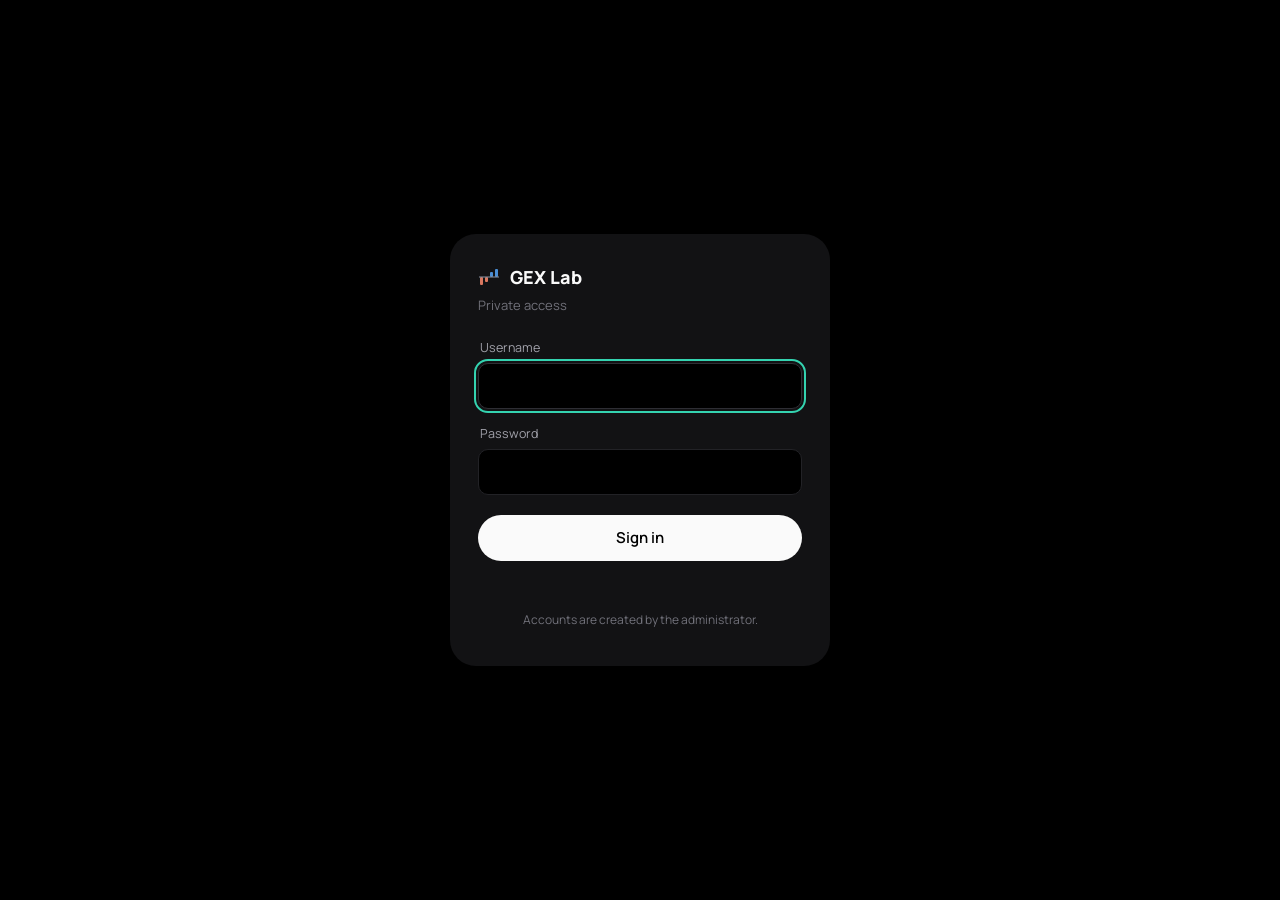
<file: web/login.html>
<!doctype html>
<html lang="en">
<head>
<meta charset="utf-8">
<meta name="viewport" content="width=device-width, initial-scale=1">
<meta name="robots" content="noindex, nofollow">
<meta name="theme-color" content="#000000">
<link rel="icon" href="/favicon.svg" type="image/svg+xml">
<link rel="icon" href="/favicon-32.png" sizes="32x32" type="image/png">
<link rel="apple-touch-icon" href="/apple-touch-icon.png">
<title>GEX Lab - Sign in</title>
<link rel="preconnect" href="https://fonts.googleapis.com">
<link rel="preconnect" href="https://fonts.gstatic.com" crossorigin>
<link href="https://fonts.googleapis.com/css2?family=Manrope:wght@400;500;600;700;800&display=swap" rel="stylesheet">
<style>
  :root { --ink: #000; --surface: #121214; --line: #222226; --line-strong: #2e2e34; --text: #fafafa; --muted: #a1a1aa; --faint: #71717a;
    --call: #ff5a5f; --focus: #34d3b0; --btn: #fafafa; --btn-hover: #e4e4e7; --btn-text: #000; --font: "Manrope"; color-scheme: dark; }
  :root[data-theme="light"] { --ink: #f2f3f8; --surface: #ffffff; --line: #e6e8f0; --line-strong: #d3d7e3; --text: #11142b; --muted: #4c5170;
    --faint: #8288a6; --call: #e5484d; --focus: #5145e5; --btn: #5145e5; --btn-hover: #4338ca; --btn-text: #ffffff; --font: "Manrope"; color-scheme: light; }
  * { box-sizing: border-box; }
  html, body { margin: 0; height: 100%; }
  body {
    background: var(--ink); color: var(--text); font: 15px/1.45 var(--font), -apple-system, "Segoe UI", Roboto, sans-serif;
    display: flex; align-items: center; justify-content: center; padding: 16px; -webkit-font-smoothing: antialiased;
  }
  .card { width: 100%; max-width: 380px; background: var(--surface); border: 0; border-radius: 26px; padding: 30px 28px 26px; }
  .brand { display: flex; align-items: center; gap: 10px; font-weight: 800; font-size: 18px; margin-bottom: 6px; }
  .sub { color: var(--faint); font-size: 13px; margin: 0 0 24px; }
  label { display: block; color: var(--muted); font-size: 12.5px; margin: 0 0 6px 2px; }
  input {
    width: 100%; background: var(--ink); border: 1px solid var(--line); border-radius: 10px; color: var(--text);
    font: inherit; padding: 11px 13px; margin-bottom: 16px; outline: none;
  }
  input:focus { border-color: var(--line-strong); }
  button {
    width: 100%; margin-top: 4px; border: 0; border-radius: 999px; padding: 12px 14px; font: inherit; font-weight: 500;
    background: var(--btn); color: var(--btn-text); font-weight: 600; cursor: pointer;
  }
  button:hover { background: var(--btn-hover); }
  button:disabled { opacity: .55; cursor: default; }
  :focus-visible { outline: 2px solid var(--focus); outline-offset: 2px; }
  .err { min-height: 20px; color: var(--call); font-size: 13px; margin: 12px 2px 0; }
  .foot { color: var(--faint); font-size: 12px; text-align: center; margin-top: 18px; }
</style>
<script>try{if(localStorage.getItem("gexlab.theme")==="light"){document.documentElement.dataset.theme="light";document.querySelector('meta[name="theme-color"]').content="#f2f3f8"}}catch(e){}</script>
</head>
<body>
<main class="card">
  <div class="brand">
    <svg width="22" height="22" viewBox="0 0 22 22" aria-hidden="true">
      <rect x="2" y="11" width="3" height="8" rx="1" fill="#d9775f"/><rect x="7" y="11" width="3" height="5" rx="1" fill="#d9775f"/>
      <rect x="12" y="6" width="3" height="5" rx="1" fill="#4b8fd6"/><rect x="17" y="3" width="3" height="8" rx="1" fill="#4b8fd6"/>
      <line x1="1" y1="11" x2="21" y2="11" stroke="#8a93a3" stroke-width="1"/>
    </svg>
    GEX Lab
  </div>
  <p class="sub">Private access</p>
  <form id="f" autocomplete="on">
    <label for="user">Username</label>
    <input id="user" name="username" autocomplete="username" autocapitalize="none" spellcheck="false" required>
    <label for="pw">Password</label>
    <input id="pw" name="password" type="password" autocomplete="current-password" required>
    <button id="go" type="submit">Sign in</button>
    <p class="err" id="err" role="alert"></p>
  </form>
  <p class="foot">Accounts are created by the administrator.</p>
</main>
<script>
  "use strict";
  const f = document.getElementById("f"), err = document.getElementById("err"), go = document.getElementById("go");
  f.addEventListener("submit", async (e) => {
    e.preventDefault();
    err.textContent = ""; go.disabled = true; go.textContent = "Signing in…";
    try {
      const r = await fetch("/api/login", { method: "POST", headers: { "Content-Type": "application/json" },
        body: JSON.stringify({ user: document.getElementById("user").value, password: document.getElementById("pw").value }) });
      const d = await r.json().catch(() => ({}));
      if (!r.ok) throw new Error(d.error || "Could not sign in");
      location.replace("/");
    } catch (x) {
      err.textContent = x.message === "Failed to fetch" ? "The server is not responding." : x.message;
      go.disabled = false; go.textContent = "Sign in";
      document.getElementById("pw").select();
    }
  });
  document.getElementById("user").focus();
</script>
</body>
</html>
</file>
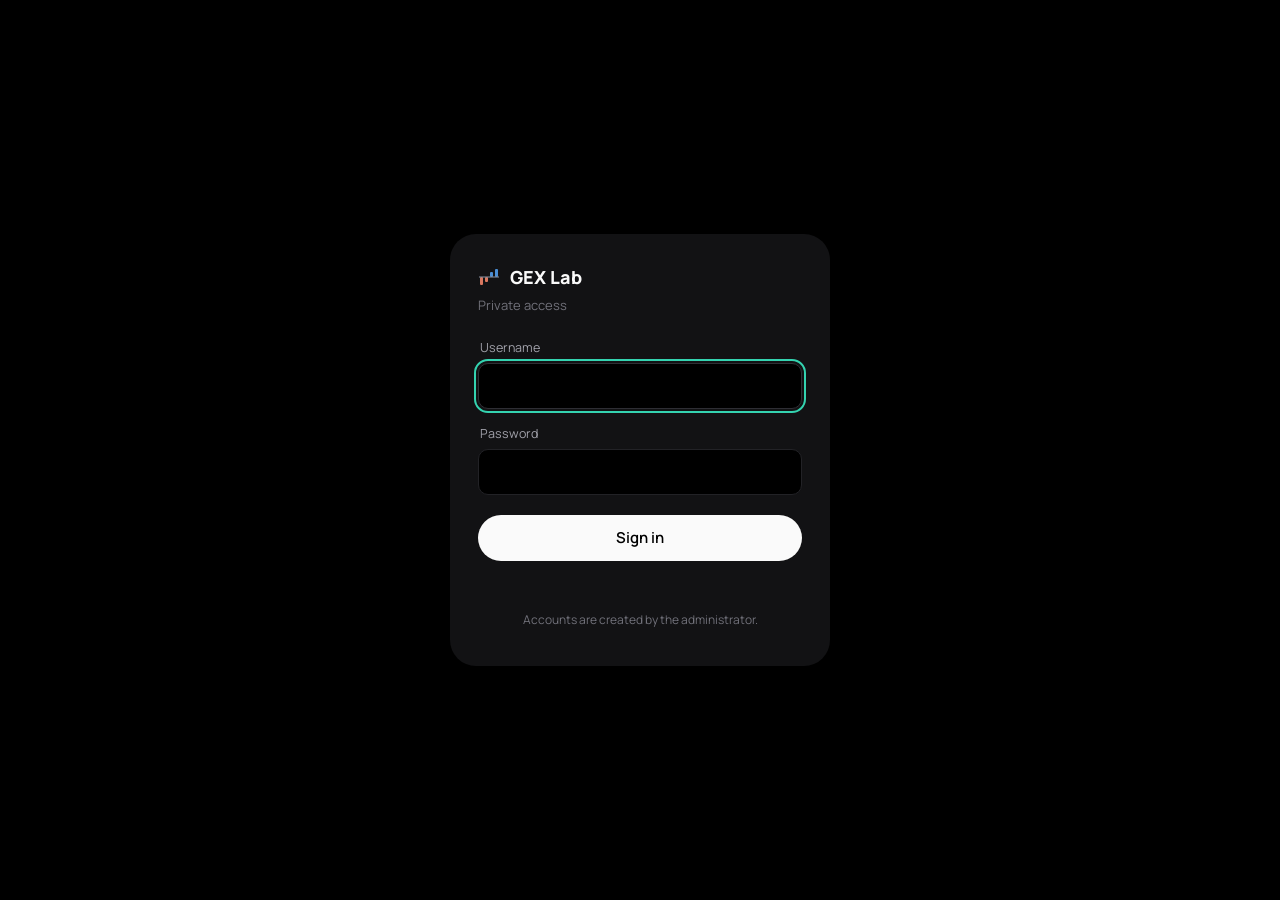
<file: nube/pages/login.html>
<!doctype html>
<html lang="en">
<head>
<meta charset="utf-8">
<meta name="viewport" content="width=device-width, initial-scale=1">
<meta name="robots" content="noindex, nofollow">
<meta name="theme-color" content="#000000">
<link rel="icon" href="/favicon.svg" type="image/svg+xml">
<link rel="icon" href="/favicon-32.png" sizes="32x32" type="image/png">
<link rel="apple-touch-icon" href="/apple-touch-icon.png">
<title>GEX Lab - Sign in</title>
<link rel="preconnect" href="https://fonts.googleapis.com">
<link rel="preconnect" href="https://fonts.gstatic.com" crossorigin>
<link href="https://fonts.googleapis.com/css2?family=Manrope:wght@400;500;600;700;800&display=swap" rel="stylesheet">
<style>
  :root { --ink: #000; --surface: #121214; --line: #222226; --line-strong: #2e2e34; --text: #fafafa; --muted: #a1a1aa; --faint: #71717a;
    --call: #ff5a5f; --focus: #34d3b0; --btn: #fafafa; --btn-hover: #e4e4e7; --btn-text: #000; --font: "Manrope"; color-scheme: dark; }
  :root[data-theme="light"] { --ink: #f2f3f8; --surface: #ffffff; --line: #e6e8f0; --line-strong: #d3d7e3; --text: #11142b; --muted: #4c5170;
    --faint: #8288a6; --call: #e5484d; --focus: #5145e5; --btn: #5145e5; --btn-hover: #4338ca; --btn-text: #ffffff; --font: "Manrope"; color-scheme: light; }
  * { box-sizing: border-box; }
  html, body { margin: 0; height: 100%; }
  body {
    background: var(--ink); color: var(--text); font: 15px/1.45 var(--font), -apple-system, "Segoe UI", Roboto, sans-serif;
    display: flex; align-items: center; justify-content: center; padding: 16px; -webkit-font-smoothing: antialiased;
  }
  .card { width: 100%; max-width: 380px; background: var(--surface); border: 0; border-radius: 26px; padding: 30px 28px 26px; }
  .brand { display: flex; align-items: center; gap: 10px; font-weight: 800; font-size: 18px; margin-bottom: 6px; }
  .sub { color: var(--faint); font-size: 13px; margin: 0 0 24px; }
  label { display: block; color: var(--muted); font-size: 12.5px; margin: 0 0 6px 2px; }
  input {
    width: 100%; background: var(--ink); border: 1px solid var(--line); border-radius: 10px; color: var(--text);
    font: inherit; padding: 11px 13px; margin-bottom: 16px; outline: none;
  }
  input:focus { border-color: var(--line-strong); }
  button {
    width: 100%; margin-top: 4px; border: 0; border-radius: 999px; padding: 12px 14px; font: inherit; font-weight: 500;
    background: var(--btn); color: var(--btn-text); font-weight: 600; cursor: pointer;
  }
  button:hover { background: var(--btn-hover); }
  button:disabled { opacity: .55; cursor: default; }
  :focus-visible { outline: 2px solid var(--focus); outline-offset: 2px; }
  .err { min-height: 20px; color: var(--call); font-size: 13px; margin: 12px 2px 0; }
  .foot { color: var(--faint); font-size: 12px; text-align: center; margin-top: 18px; }
  .hint { color: var(--faint); font-size: 12px; margin: -8px 2px 16px; }
</style>
<script>try{if(localStorage.getItem("gexlab.theme")==="light"){document.documentElement.dataset.theme="light";document.querySelector('meta[name="theme-color"]').content="#f2f3f8"}}catch(e){}</script>
</head>
<body>
<main class="card">
  <div class="brand">
    <svg width="22" height="22" viewBox="0 0 22 22" aria-hidden="true">
      <rect x="2" y="11" width="3" height="8" rx="1" fill="#d9775f"/><rect x="7" y="11" width="3" height="5" rx="1" fill="#d9775f"/>
      <rect x="12" y="6" width="3" height="5" rx="1" fill="#4b8fd6"/><rect x="17" y="3" width="3" height="8" rx="1" fill="#4b8fd6"/>
      <line x1="1" y1="11" x2="21" y2="11" stroke="#8a93a3" stroke-width="1"/>
    </svg>
    GEX Lab
  </div>
  <p class="sub">Private access</p>
  <form id="f" autocomplete="on">
    <label for="user">Username</label>
    <input id="user" name="username" autocomplete="username" autocapitalize="none" spellcheck="false" required>
    <label for="pw">Password</label>
    <input id="pw" name="password" type="password" autocomplete="current-password" required>
    <button id="go" type="submit">Sign in</button>
    <p class="err" id="err" role="alert"></p>
  </form>
  <p class="foot">Accounts are created by the administrator.</p>
</main>
<script>
  "use strict";
  async function derive(pw, salHex, iter) {
    const sal = new Uint8Array(salHex.match(/../g).map((h) => parseInt(h, 16)));
    const key = await crypto.subtle.importKey("raw", new TextEncoder().encode(pw), "PBKDF2", false, ["deriveBits"]);
    const bits = await crypto.subtle.deriveBits({ name: "PBKDF2", hash: "SHA-256", salt: sal, iterations: iter }, key, 256);
    return [...new Uint8Array(bits)].map((b) => b.toString(16).padStart(2, "0")).join("");
  }
  const randSal = () => [...crypto.getRandomValues(new Uint8Array(16))].map((b) => b.toString(16).padStart(2, "0")).join("");
  const f = document.getElementById("f"), err = document.getElementById("err"), go = document.getElementById("go");
  f.addEventListener("submit", async (e) => {
    e.preventDefault();
    err.textContent = ""; go.disabled = true; go.textContent = "Signing in…";
    try {
      const usuario = document.getElementById("user").value.trim().toLowerCase();
      const s = await fetch("/api/sal?usuario=" + encodeURIComponent(usuario)).then((r) => r.json());
      const clave = await derive(document.getElementById("pw").value, s.sal, s.iter);
      const r = await fetch("/api/login", { method: "POST", headers: { "Content-Type": "application/json" }, body: JSON.stringify({ usuario, clave }) });
      const d = await r.json().catch(() => ({}));
      if (!r.ok) throw new Error(d.error || "Could not sign in");
      location.replace("/");
    } catch (x) {
      err.textContent = x.message === "Failed to fetch" ? "The server is not responding." : x.message;
      go.disabled = false; go.textContent = "Sign in";
      document.getElementById("pw").select();
    }
  });
  if (new URLSearchParams(location.search).get("motivo") === "otro")
    err.textContent = "Your account was signed in on another device. Only one can be open at a time.";
  document.getElementById("user").focus();
</script>
</body>
</html>
</file>
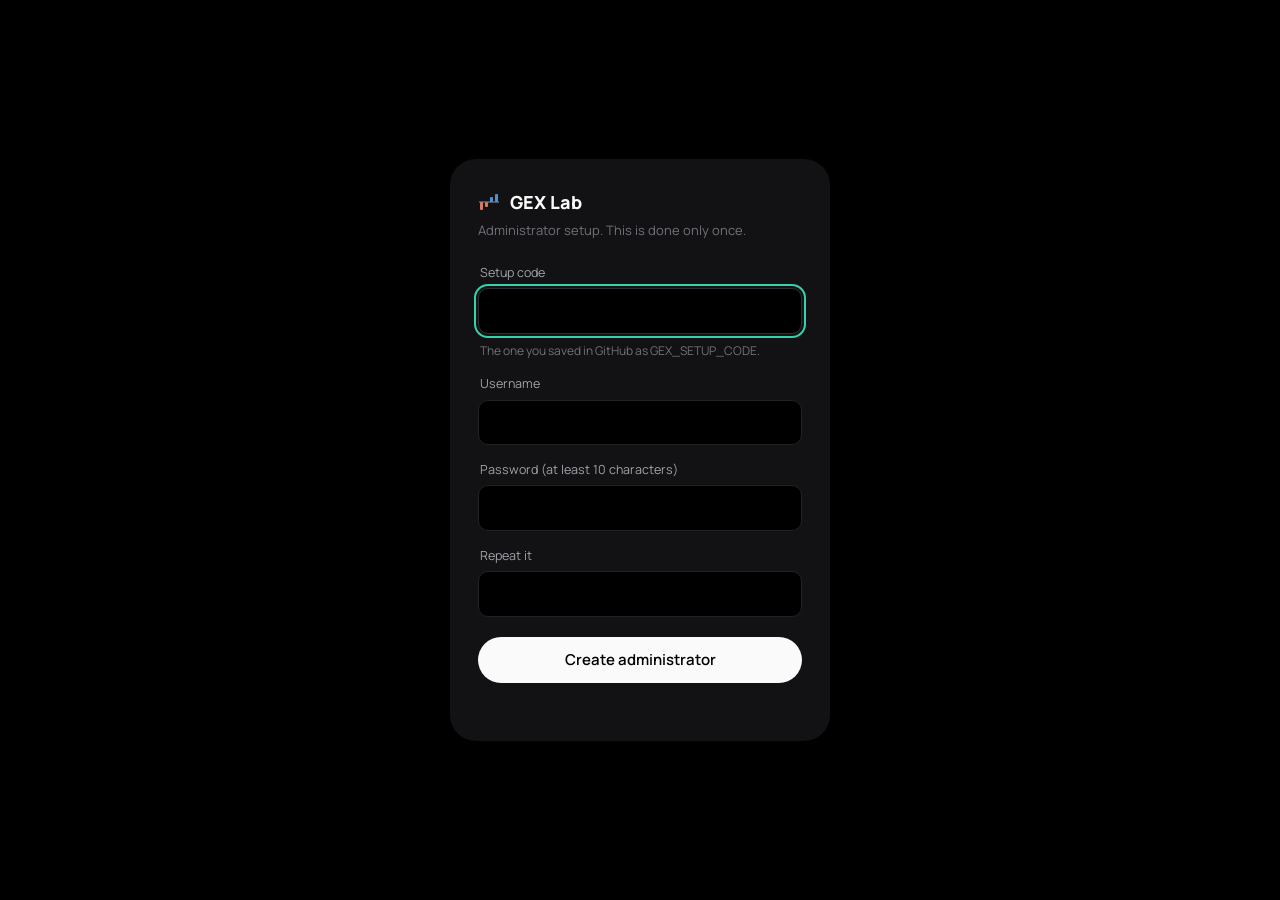
<file: nube/pages/setup.html>
<!doctype html>
<html lang="en">
<head>
<meta charset="utf-8">
<meta name="viewport" content="width=device-width, initial-scale=1">
<meta name="robots" content="noindex, nofollow">
<meta name="theme-color" content="#000000">
<link rel="icon" href="/favicon.svg" type="image/svg+xml">
<link rel="icon" href="/favicon-32.png" sizes="32x32" type="image/png">
<link rel="apple-touch-icon" href="/apple-touch-icon.png">
<title>GEX Lab - Admin setup</title>
<link rel="preconnect" href="https://fonts.googleapis.com">
<link rel="preconnect" href="https://fonts.gstatic.com" crossorigin>
<link href="https://fonts.googleapis.com/css2?family=Manrope:wght@400;500;600;700;800&display=swap" rel="stylesheet">
<style>
  :root { --ink: #000; --surface: #121214; --line: #222226; --line-strong: #2e2e34; --text: #fafafa; --muted: #a1a1aa; --faint: #71717a;
    --call: #ff5a5f; --focus: #34d3b0; --btn: #fafafa; --btn-hover: #e4e4e7; --btn-text: #000; --font: "Manrope"; color-scheme: dark; }
  :root[data-theme="light"] { --ink: #f2f3f8; --surface: #ffffff; --line: #e6e8f0; --line-strong: #d3d7e3; --text: #11142b; --muted: #4c5170;
    --faint: #8288a6; --call: #e5484d; --focus: #5145e5; --btn: #5145e5; --btn-hover: #4338ca; --btn-text: #ffffff; --font: "Manrope"; color-scheme: light; }
  * { box-sizing: border-box; }
  html, body { margin: 0; height: 100%; }
  body {
    background: var(--ink); color: var(--text); font: 15px/1.45 var(--font), -apple-system, "Segoe UI", Roboto, sans-serif;
    display: flex; align-items: center; justify-content: center; padding: 16px; -webkit-font-smoothing: antialiased;
  }
  .card { width: 100%; max-width: 380px; background: var(--surface); border: 0; border-radius: 26px; padding: 30px 28px 26px; }
  .brand { display: flex; align-items: center; gap: 10px; font-weight: 800; font-size: 18px; margin-bottom: 6px; }
  .sub { color: var(--faint); font-size: 13px; margin: 0 0 24px; }
  label { display: block; color: var(--muted); font-size: 12.5px; margin: 0 0 6px 2px; }
  input {
    width: 100%; background: var(--ink); border: 1px solid var(--line); border-radius: 10px; color: var(--text);
    font: inherit; padding: 11px 13px; margin-bottom: 16px; outline: none;
  }
  input:focus { border-color: var(--line-strong); }
  button {
    width: 100%; margin-top: 4px; border: 0; border-radius: 999px; padding: 12px 14px; font: inherit; font-weight: 500;
    background: var(--btn); color: var(--btn-text); font-weight: 600; cursor: pointer;
  }
  button:hover { background: var(--btn-hover); }
  button:disabled { opacity: .55; cursor: default; }
  :focus-visible { outline: 2px solid var(--focus); outline-offset: 2px; }
  .err { min-height: 20px; color: var(--call); font-size: 13px; margin: 12px 2px 0; }
  .foot { color: var(--faint); font-size: 12px; text-align: center; margin-top: 18px; }
  .hint { color: var(--faint); font-size: 12px; margin: -8px 2px 16px; }
</style>
<script>try{if(localStorage.getItem("gexlab.theme")==="light"){document.documentElement.dataset.theme="light";document.querySelector('meta[name="theme-color"]').content="#f2f3f8"}}catch(e){}</script>
</head>
<body>
<main class="card">
  <div class="brand">
    <svg width="22" height="22" viewBox="0 0 22 22" aria-hidden="true">
      <rect x="2" y="11" width="3" height="8" rx="1" fill="#d9775f"/><rect x="7" y="11" width="3" height="5" rx="1" fill="#d9775f"/>
      <rect x="12" y="6" width="3" height="5" rx="1" fill="#4b8fd6"/><rect x="17" y="3" width="3" height="8" rx="1" fill="#4b8fd6"/>
      <line x1="1" y1="11" x2="21" y2="11" stroke="#8a93a3" stroke-width="1"/>
    </svg>
    GEX Lab
  </div>
  <p class="sub">Administrator setup. This is done only once.</p>
  <form id="f" autocomplete="off">
    <label for="code">Setup code</label>
    <input id="code" type="password" autocomplete="off" required>
    <p class="hint">The one you saved in GitHub as GEX_SETUP_CODE.</p>
    <label for="user">Username</label>
    <input id="user" autocomplete="username" autocapitalize="none" spellcheck="false" required>
    <label for="pw">Password (at least 10 characters)</label>
    <input id="pw" type="password" autocomplete="new-password" minlength="10" required>
    <label for="pw2">Repeat it</label>
    <input id="pw2" type="password" autocomplete="new-password" minlength="10" required>
    <button id="go" type="submit">Create administrator</button>
    <p class="err" id="err" role="alert"></p>
  </form>
</main>
<script>
  "use strict";
  async function derive(pw, salHex, iter) {
    const sal = new Uint8Array(salHex.match(/../g).map((h) => parseInt(h, 16)));
    const key = await crypto.subtle.importKey("raw", new TextEncoder().encode(pw), "PBKDF2", false, ["deriveBits"]);
    const bits = await crypto.subtle.deriveBits({ name: "PBKDF2", hash: "SHA-256", salt: sal, iterations: iter }, key, 256);
    return [...new Uint8Array(bits)].map((b) => b.toString(16).padStart(2, "0")).join("");
  }
  const randSal = () => [...crypto.getRandomValues(new Uint8Array(16))].map((b) => b.toString(16).padStart(2, "0")).join("");
  const f = document.getElementById("f"), err = document.getElementById("err"), go = document.getElementById("go");
  f.addEventListener("submit", async (e) => {
    e.preventDefault();
    err.textContent = "";
    const pw = document.getElementById("pw").value;
    if (pw.length < 10) { err.textContent = "The password must be at least 10 characters long."; return; }
    if (pw !== document.getElementById("pw2").value) { err.textContent = "The passwords don't match."; return; }
    go.disabled = true; go.textContent = "Creating…";
    try {
      const usuario = document.getElementById("user").value.trim().toLowerCase();
      const sal = randSal();
      const clave = await derive(pw, sal, 310000);
      const r = await fetch("/api/setup", { method: "POST", headers: { "Content-Type": "application/json" },
        body: JSON.stringify({ codigo: document.getElementById("code").value, usuario, sal, clave }) });
      const d = await r.json().catch(() => ({}));
      if (!r.ok) throw new Error(d.error || "Could not create the account");
      location.replace("/");
    } catch (x) {
      err.textContent = x.message;
      go.disabled = false; go.textContent = "Create administrator";
    }
  });
  document.getElementById("code").focus();
</script>
</body>
</html>
</file>
